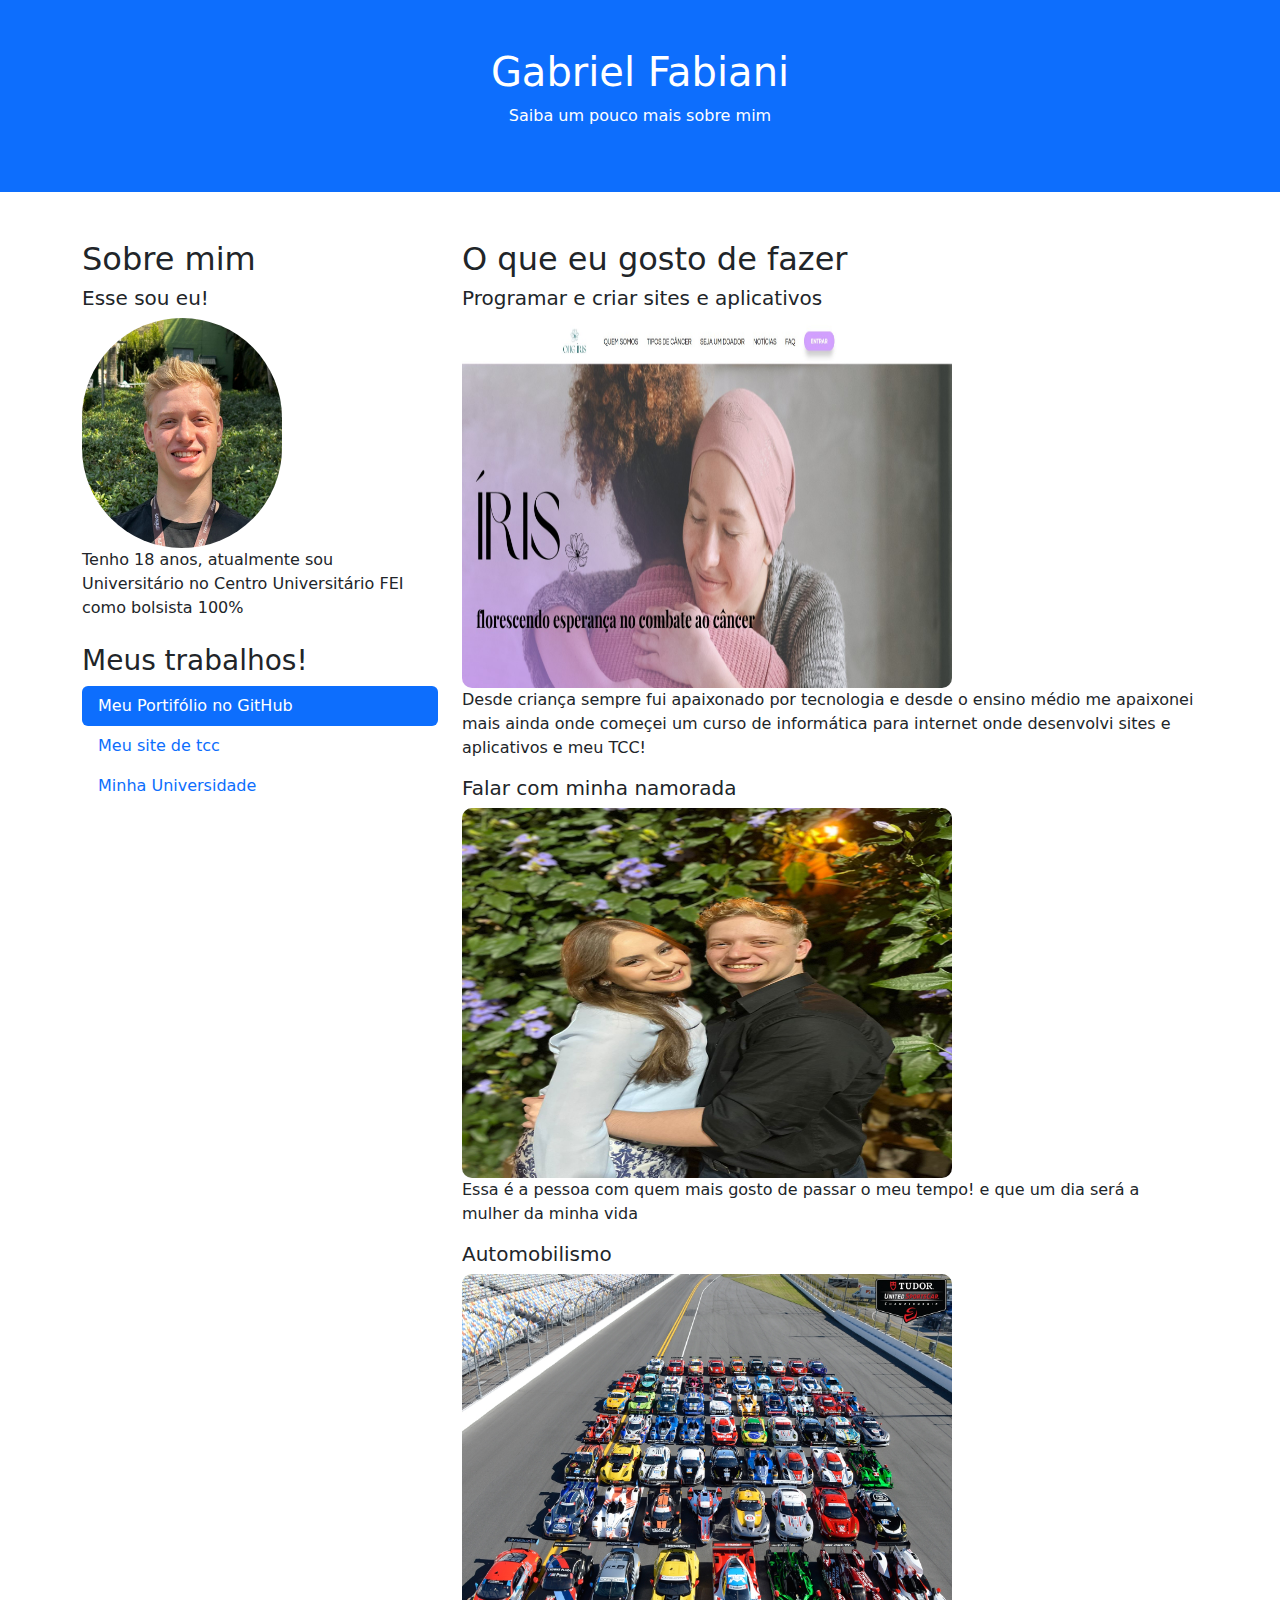
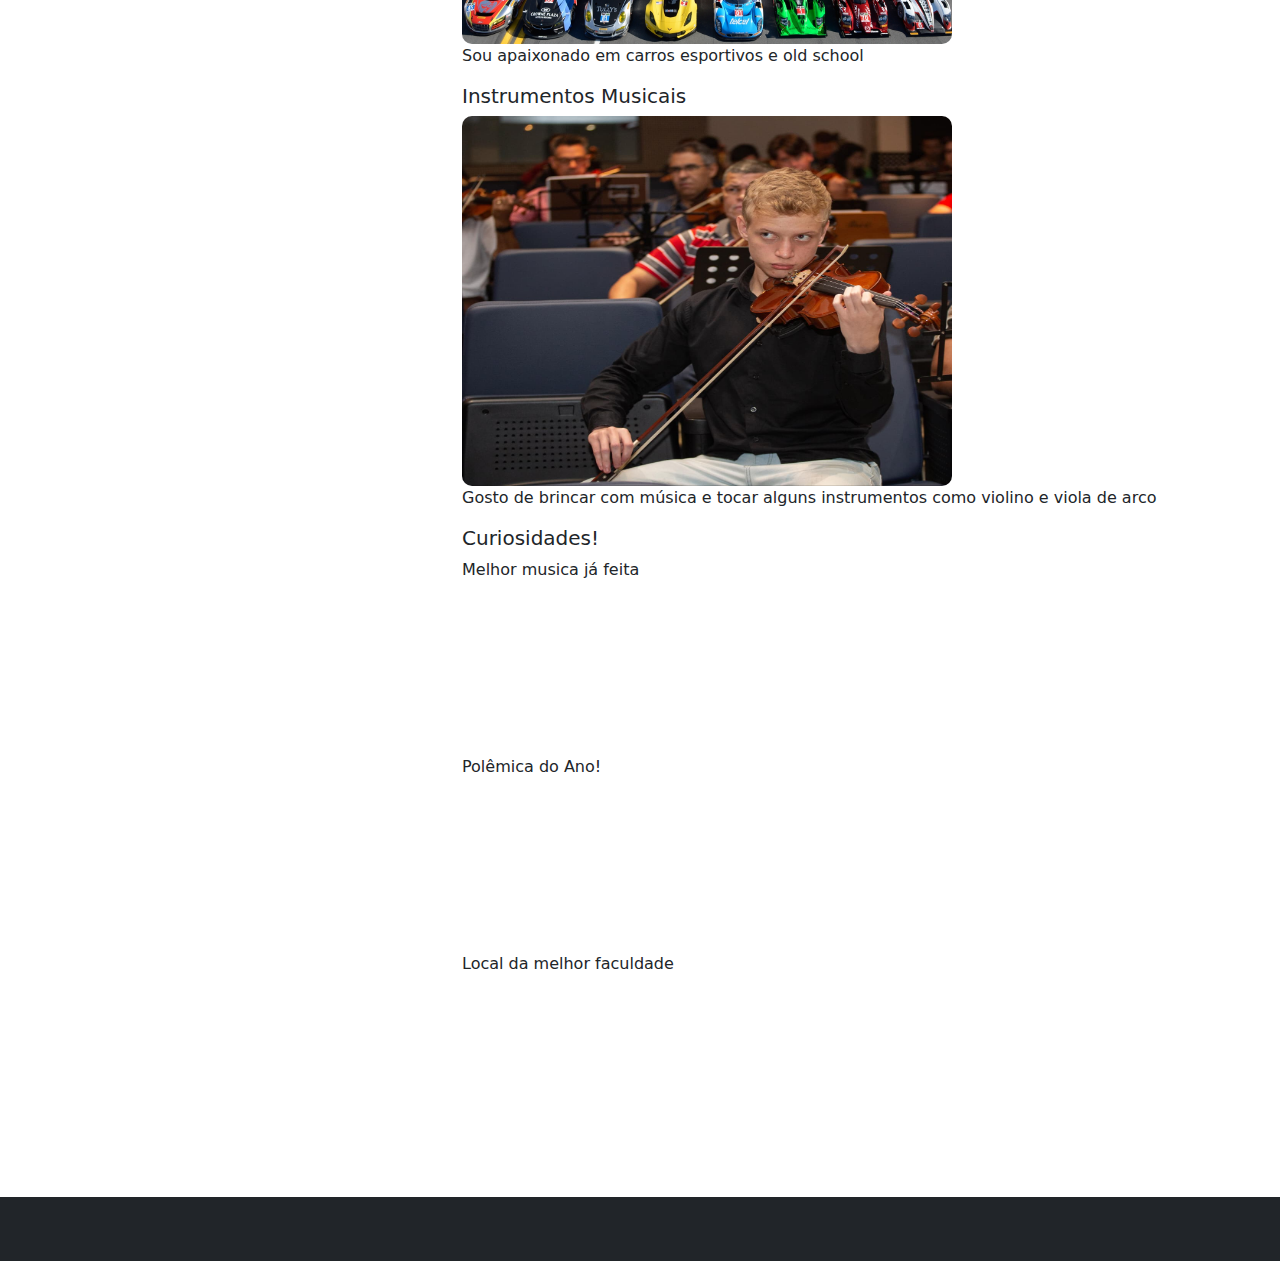
<file: Aula01/index.html>
<!DOCTYPE html>
<html lang="en">
<head>
  <title>Gabriel Fabiani</title>
  <meta charset="utf-8">
  <meta name="viewport" content="width=device-width, initial-scale=1">
  <link href="https://cdn.jsdelivr.net/npm/bootstrap@5.3.3/dist/css/bootstrap.min.css" rel="stylesheet">
  <script src="https://cdn.jsdelivr.net/npm/bootstrap@5.3.3/dist/js/bootstrap.bundle.min.js"></script>
  <link rel="stylesheet" href="../CSS/aula01.css">

</head>
<body>

<div class="p-5 bg-primary text-white text-center">
  <h1>Gabriel Fabiani</h1>
  <p>Saiba um pouco mais sobre mim</p> 
</div>



<div class="container mt-5">
  <div class="row">
    <div class="col-sm-4">
      <h2>Sobre mim</h2>
      <h5>Esse sou eu!</h5>
      <!-- Imagem 01 -->
      <div class="image"><img id="img01" src="../img/gabriel_foto.jpg"></div>
      <p>Tenho 18 anos, atualmente sou Universitário no Centro Universitário FEI como bolsista 100%</p>
      <h3 class="mt-4">Meus trabalhos!</h3>
      <ul class="nav nav-pills flex-column">
        <li class="nav-item">
            <!-- Link 01 -->
          <a class="nav-link active" href="https://github.com/GabrielFabiani">Meu Portifólio no GitHub</a>
        </li>
        <li class="nav-item">
            <!-- Link 02 -->
          <a class="nav-link" href="https://iristcc.serv00.net/Site/Html/siteofc.html">Meu site de tcc</a>
        </li>
        <li class="nav-item">
            <!-- Link 03 -->
          <a class="nav-link" href="https://portal.fei.edu.br/">Minha Universidade</a>
        </li>
        
      </ul>
      <hr class="d-sm-none">
    </div>

    <div class="col-sm-8">
      <h2>O que eu gosto de fazer</h2>
      <h5>Programar e criar sites e aplicativos</h5>
      <!-- Imagem 02 -->
      <div class="image"><img id="img04" src="../img/tcc.jpg"></div>
      <p>Desde criança sempre fui apaixonado por tecnologia e desde o ensino médio me apaixonei mais ainda onde começei um curso de informática para internet onde desenvolvi sites e aplicativos e meu TCC!</p>

      
      <h5>Falar com minha namorada</h5>
      <!-- Imagem 03 -->
      <div class="image"><img id="img03" src="../img/namorada.jpg"></div>
      <p>Essa é a pessoa com quem mais gosto de passar o meu tempo! e que um dia será a mulher da minha vida</p>

       <h5>Automobilismo</h5>
      <!-- Imagem 04 -->
      <div class="image"><img id="img04" src="../img/automobilismo.jpg"></div>
      <p>Sou apaixonado em carros esportivos e old school</p>

       <h5>Instrumentos Musicais</h5>
      <!-- Imagem 05 -->
      <div class="image"><img id="img05" src="../img/violino.jpg"></div>
      <p>Gosto de brincar com música e tocar alguns instrumentos como violino e viola de arco</p>

      <!-- Iframes -->
       <h5>Curiosidades!</h5>
      <div class="iframe01"><p>Melhor musica já feita</p><iframe src="https://www.youtube.com/embed/VDYRbLOdTAI?si=zWnPDyXYp3n05WJs" title="YouTube video player" frameborder="0" allow="accelerometer; autoplay; clipboard-write; encrypted-media; gyroscope; picture-in-picture; web-share" referrerpolicy="strict-origin-when-cross-origin" allowfullscreen></iframe></div>
      <div class="iframe02"><p>Polêmica do Ano!</p><iframe src="https://www.youtube.com/embed/FpsCzFGL1LE?si=K0gmyxcgRqthTzpA" title="YouTube video player" frameborder="0" allow="accelerometer; autoplay; clipboard-write; encrypted-media; gyroscope; picture-in-picture; web-share" referrerpolicy="strict-origin-when-cross-origin" allowfullscreen></iframe></div>
      <div class="iframe03"><p>Local da melhor faculdade</p><iframe src="https://www.google.com/maps/embed?pb=!1m18!1m12!1m3!1d3652.6486945443503!2d-46.58197282378367!3d-23.72423626759788!2m3!1f0!2f0!3f0!3m2!1i1024!2i768!4f13.1!3m3!1m2!1s0x94ce4158ef9c7c05%3A0x776b798985695f52!2sFEI%20-%20Campus%20S%C3%A3o%20Bernardo%20do%20Campo!5e0!3m2!1spt-BR!2sbr!4v1755558636816!5m2!1spt-BR!2sbr"  allowfullscreen="" loading="lazy" referrerpolicy="no-referrer-when-downgrade"></iframe></div>

     

    </div>
  </div>
</div>

<div class="mt-5 p-4 bg-dark text-white text-center">
  <p></p>
</div>

</body>
</html>
</file>
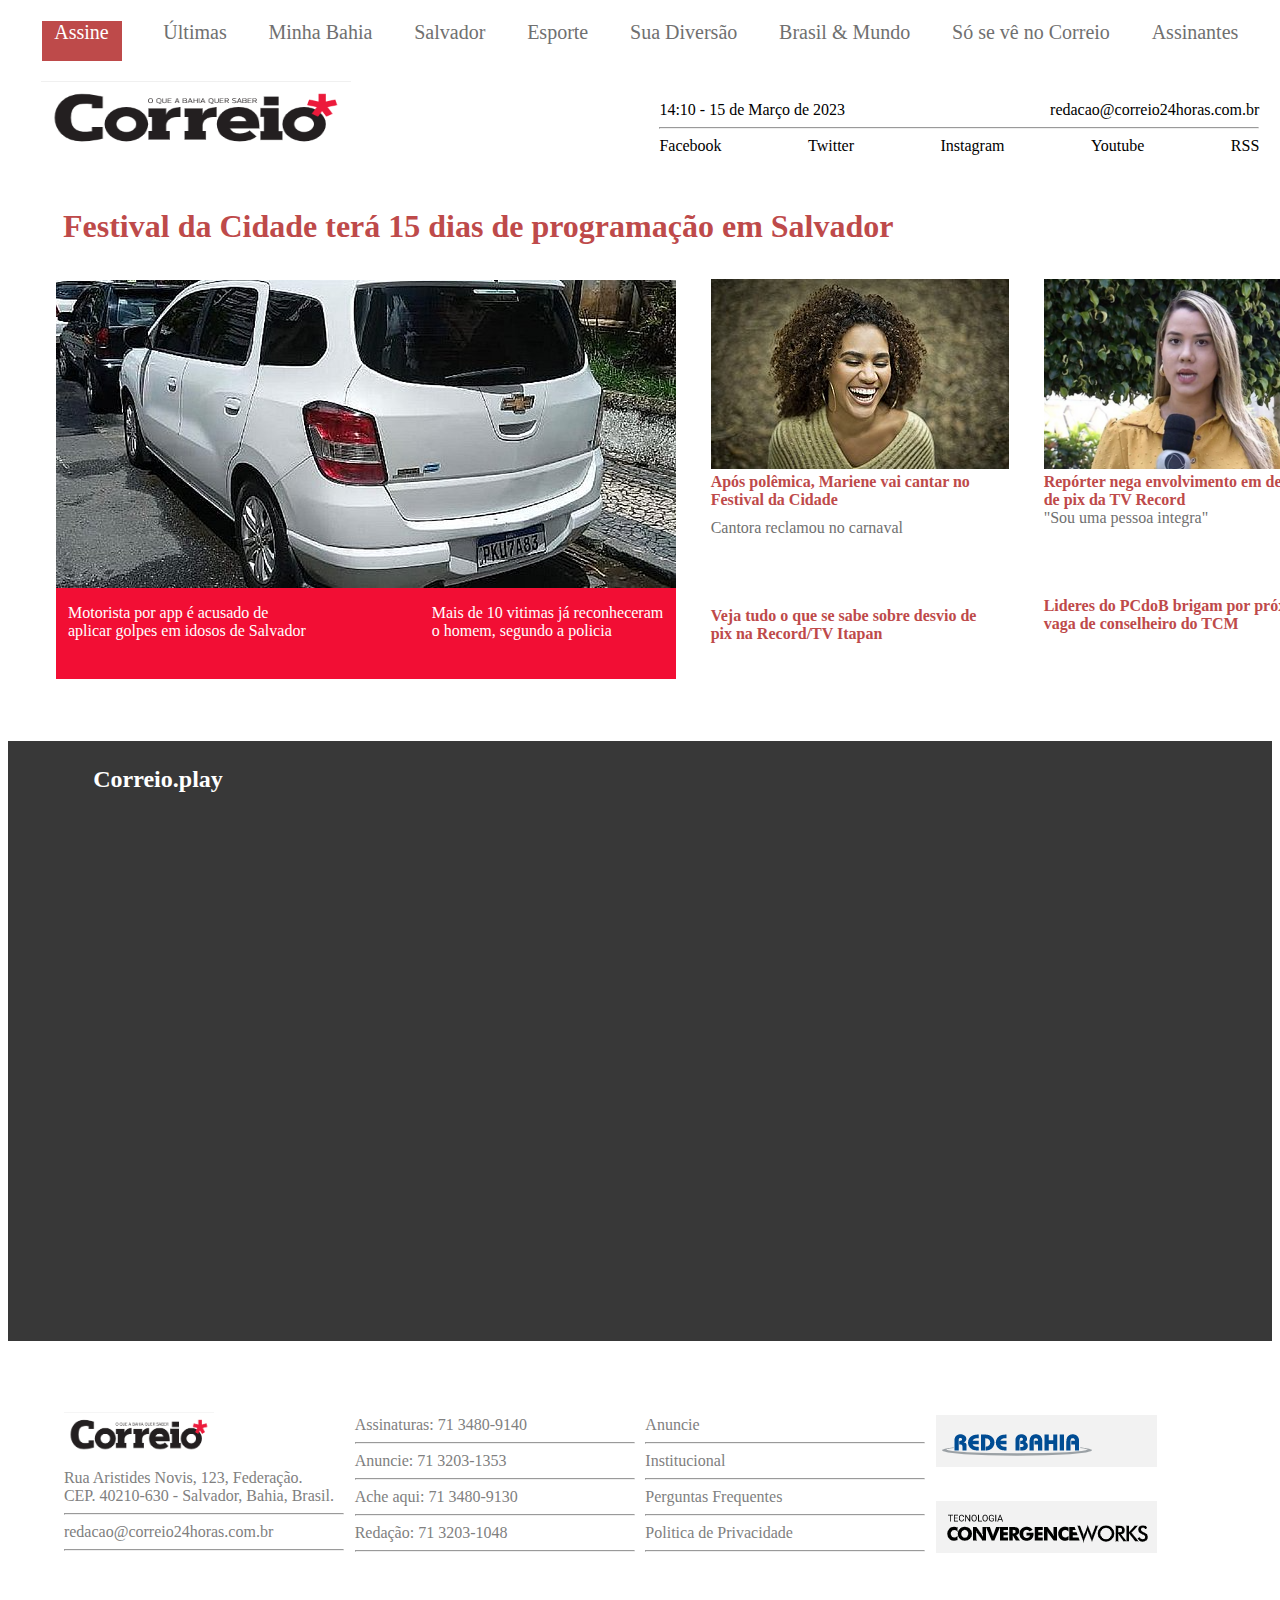
<file: Aula 03/copy.html>
<!DOCTYPE html>
<html lang="en">
<head>
    <meta charset="UTF-8">
    <meta name="viewport" content="width=device-width, initial-scale=1.0">
    <link rel="stylesheet" href="../CSS/aula03.css">
    <title>Simulado</title>
</head>
<body>
    <!-- NavBar -->
     <div class="NavBar">
        <span style="background-color: rgb(190, 74, 74); height: 40px; width: 80px; text-align: center; color: white;">Assine</span>
        <span>Últimas</span>
        <span>Minha Bahia</span>
        <span>Salvador</span>
        <span>Esporte</span>
        <span>Sua Diversão</span>
        <span>Brasil & Mundo</span>
        <span>Só se vê no Correio</span>
        <span>Assinantes</span>
     </div>

     <!-- Inicio -->
    <div class="Inicio"> 

             <div class="img01">
                <img src="../img/1.png" alt="correio">
             </div>

                <div class="info">
                  <div class="data">  <div>14:10 - 15 de Março de 2023</div>
                     <div>redacao@correio24horas.com.br</div>
                  </div>


                <hr class="hrdp"> 

                       <div class="redessociais">
                            <div class="pt">Facebook</div>
                            <div class="pt">Twitter</div>
                            <div class="pt">Instagram</div>
                            <div class="pt">Youtube</div>
                            <div class="pt">RSS</div>
                        </div>

                </div>

           
    </div>

    <!-- Posts -->
     <h1>Festival da Cidade terá 15 dias de programação em Salvador</h1>

     <div class="noticias">

        <div class="ncarro">
            <img src="../img/2.png">

            <div class="txtimg02">
              <div class="tt1">Motorista por app é acusado de<br>aplicar golpes em idosos de Salvador</div>
              <div class="subt1">Mais de 10 vitimas já reconheceram<br>o homem, segundo a policia      </div>
            </div>
        </div>

        <div class="npolemica">
            <img src="../img/3.png">

            <div class="txtimg03">
              <div class="tt2">Após polêmica, Mariene vai cantar no <br> Festival da Cidade</div>
              <div class="subt2">Cantora reclamou no carnaval</div>

              <div class="subt2_2">Veja tudo o que se sabe sobre desvio de <br>pix na Record/TV Itapan</div>
            </div>

        </div>
        <div class="njornal">
            <img src="../img/4.png">

            
              <div class="tt3">Repórter nega envolvimento em desvios <br> de pix da TV Record</div>
              <div class="subt3">"Sou uma pessoa integra"</div>

              <div class="subt3_3">Lideres do PCdoB brigam por próxima vaga de conselheiro do TCM</div>
           
        </div>

     </div>
        

     <!-- Iframe -->
     <div class="iframe">
        <div class="tt4"><h2>Correio.play</h2></div>
        <div class="maps"><iframe src="https://www.google.com/maps/embed?pb=!1m16!1m12!1m3!1d233726.62682655433!2d-46.6803992596531!3d-23.74814451676888!2m3!1f0!2f0!3f0!3m2!1i1024!2i768!4f13.1!2m1!1sfei!5e0!3m2!1spt-BR!2sbr!4v1757793802601!5m2!1spt-BR!2sbr" width="600" height="450" style="border:0;" allowfullscreen="" loading="lazy" referrerpolicy="no-referrer-when-downgrade"></iframe></div>
     </div>

     <!-- Rodapé -->
      <div class="rodape">

         <div class="rodape1">
                <img src="../img/1.png">
                <div class="txtrp1">Rua Aristides Novis, 123, Federação.<br>
                CEP. 40210-630 - Salvador, Bahia, Brasil.</div>
                <hr class="hr3">
                <div class="txtrp1">redacao@correio24horas.com.br</div>
                <hr class="hr4">
            </div>
            <div class="rodape2">
                <div class="txtrp">Assinaturas: 71 3480-9140</div>
                <hr class="hr5">
                <div class="txtrp">Anuncie: 71 3203-1353</div>
                <hr class="hr6">
                <div class="txtrp">Ache aqui: 71 3480-9130</div>
                <hr class="hr7">
                <div class="txtrp">Redação: 71 3203-1048</div>
                <hr class="hr8">
            </div>

            <div class="rodape3">
               <div class="txtrp">Anuncie</div>
                <hr class="hr9">
                <div class="txtrp">Institucional</div>
                <hr class="hr10">
                <div class="txtrp">Perguntas Frequentes</div>
                <hr class="hr11">
                <div class="txtrp">Politica de Privacidade</div>
                <hr class="hr12">
            </div>

            <div class="rodape4">
               <div> <img class="imgrp1" src="../img/5.png" ></div>
               <div><img class="imgrp2" src="../img/6.png">
            </div>
            </div>

      </div>
      
</body>
</html>
</file>
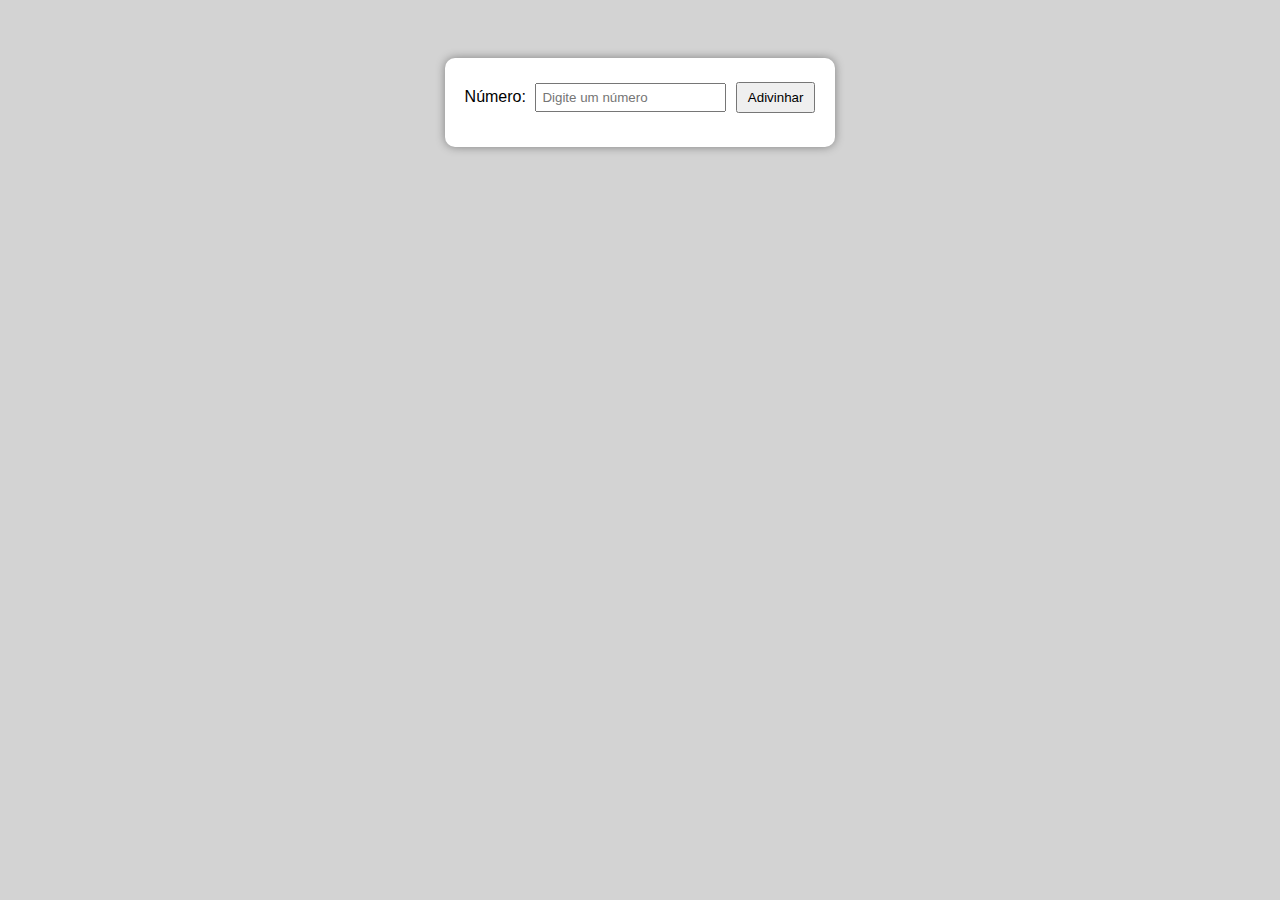
<file: Aula 04/guess.html>
<!DOCTYPE html>
<html lang="pt-BR">
<head>
    <meta charset="UTF-8">
    <meta name="viewport" content="width=device-width, initial-scale=1.0">
    <link rel="stylesheet" href="../CSS/aula04.css">
    <title>Adivinhação</title>
</head>
<body>
    <div class="digite">
        <div class="Num">
            <label for="input" class="text">Número:</label>
            <input type="text" id="input" placeholder="Digite um número" class="input">
            <button onclick="verificar()">Adivinhar</button>
        </div>
        <div id="resultado"></div>
    </div>

    <script>
        const numeroAleatorio = Math.floor(Math.random() * 10);
        console.log("Número sorteado:", numeroAleatorio); // apenas para teste no console

        function verificar() {
            const valor = document.getElementById("input").value;
            const resultado = document.getElementById("resultado");

            if (valor === "") {
                alert("Digite um número!");
                return;
            }

            const numeroUsuario = parseInt(valor);
            let mensagem = "";
            let icone = "";

            if (numeroUsuario === numeroAleatorio) {
                mensagem = "Parabéns! Você acertou!";
                icone = "<span id='icone' style='color: green;'>✔️</span>";
            } else if (numeroUsuario > numeroAleatorio) {
                mensagem = "Tente um número menor!";
                icone = "<span id='icone' style='color: red;'>❌</span>";
            } else {
                mensagem = "Tente um número maior!";
                icone = "<span id='icone' style='color: red;'>❌</span>";
            }

            resultado.innerHTML = mensagem + icone;
        }
    </script>
</body>
</html>
</file>
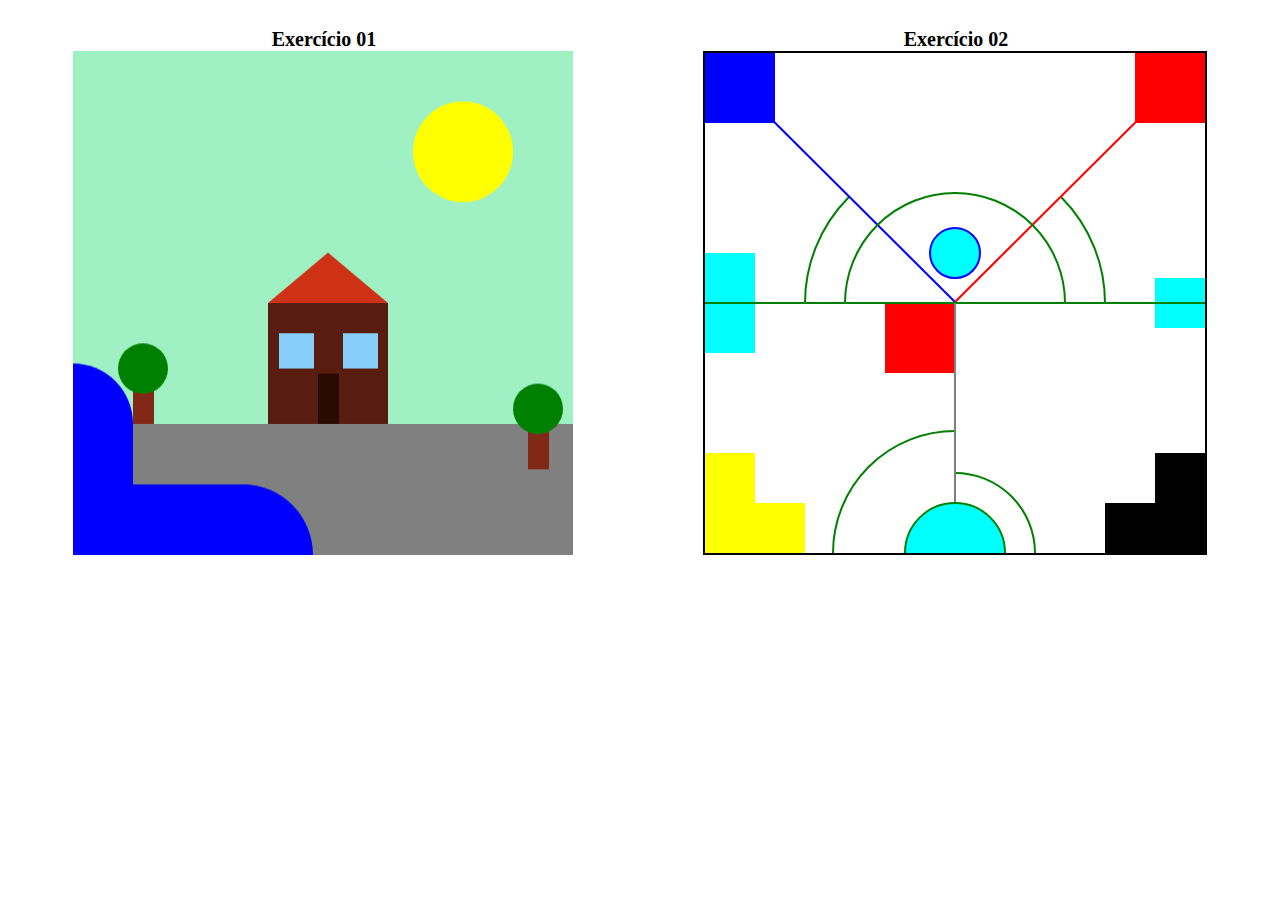
<file: Aula05/canvas.html>
<!DOCTYPE html>
<html lang="en">
<head>
    <meta charset="UTF-8">
    <meta name="viewport" content="width=device-width, initial-scale=1.0">
    <link rel="stylesheet" href="../CSS/aula05.css">
    <title>Canvas</title>
</head>
<body>
    <div class="textos">
    <div class="txt01">Exercício 01</div>
    <div class="txt02">Exercício 02</div>
    </div>
    <div class="exercicios">
    
    <canvas id="exercicio01" width="500" height="500"></canvas>
    
    
    <canvas id="exercicio02" width="500" height="500"></canvas>
    
    </div>

    <script>
        let canvas1 = document.getElementById('exercicio01');
        let ctx = canvas1.getContext('2d');
                // retângulos
                // ctx.beginPath();
                // ctx.lineWidth = 2;
                // ctx.fillStyle = 'blue';
                // ctx.strokeStyle = 'red';
                // ctx.fillRect(10,10,50,50);
                // ctx.strokeRect(10,10,50,50);
                // ctx.closePath();

                // linhas
                // ctx.beginPath();
                // ctx.lineWidth = 2;
                // ctx.fillStyle = 'blue';
                // ctx.strokeStyle = 'red';
                // ctx.moveTo(200,150);
                // ctx.lineTo(60,10);
                // ctx.lineTo(60,250);
                // ctx.lineTo(200,250);
                // ctx.lineTo(200,150);
                // ctx.fill();
                // ctx.stroke();
                // ctx.closePath();

                // arcos
                // ctx.beginPath();
                // ctx.lineWidth = 2;
                // ctx.fillStyle = 'blue';
                // ctx.strokeStyle = 'red';
                // ctx.arc(200,200,50,1.5*Math.PI,2.5*Math.PI);
                // ctx.fill();
                // ctx.stroke();
                // ctx.closePath();

                // texto
                // ctx.beginPath();
                // ctx.lineWidth = 2;
                // ctx.fillStyle = 'blue';
                // ctx.strokeStyle = 'red';
                // ctx.font = "90px Arial"
                // ctx.textAlign = "center";
                // ctx.fillText("Olá",200,350);
                // ctx.strokeText("Olá",200,350)
                // ctx.closePath();


                // Exercício 02
                // Chão
                ctx.beginPath();
                ctx.lineWidth = 2;
                ctx.fillStyle = 'gray';
                ctx.fillRect(0,370,500,150);
                ctx.closePath();

                // Casa
                ctx.beginPath();
                ctx.lineWidth = 2;
                ctx.fillStyle = '#591D10';
                ctx.strokeStyle = '#591D10';
                ctx.fillRect(195,250,120,120);
                ctx.closePath();
                // janela 01
                ctx.beginPath();
                ctx.lineWidth = 2;
                ctx.fillStyle = 'lightskyblue';
                ctx.strokeStyle = 'lightskyblue';
                ctx.fillRect(206,280,35,35);
                ctx.closePath();
                //Janela 02
                ctx.beginPath();
                ctx.lineWidth = 2;
                ctx.fillStyle = 'lightskyblue';
                ctx.strokeStyle = 'lightskyblue';
                ctx.fillRect(270,280,35,35);
                ctx.closePath();
                // porta
                ctx.beginPath();
                ctx.lineWidth = 2;
                ctx.fillStyle = '#2B0A01';
                ctx.fillRect(245,320,21,50);
                ctx.closePath();

                // Sol
                ctx.beginPath();
                ctx.lineWidth = 2;
                ctx.fillStyle = 'Yellow';
                ctx.arc(390,100,50,1.5*Math.PI,3.5*Math.PI);
                ctx.fill();
                ctx.closePath();

                // Árvore 01
                 ctx.beginPath();
                ctx.lineWidth = 2;
                ctx.fillStyle = '#822817';
                ctx.fillRect(455,365,21,50);
                ctx.closePath();

                ctx.beginPath();
                ctx.lineWidth = 2;
                ctx.fillStyle = 'Green';
                ctx.arc(465,355,25,1.5*Math.PI,3.5*Math.PI);
                ctx.fill();
                ctx.closePath();

                // Árvore 02
                 ctx.beginPath();
                ctx.lineWidth = 2;
                ctx.fillStyle = '#822817';
                ctx.fillRect(60,320,21,50);
                ctx.closePath();

                ctx.beginPath();
                ctx.lineWidth = 2;
                ctx.fillStyle = 'Green';
                ctx.arc(70,315,25,1.5*Math.PI,3.5*Math.PI);
                ctx.fill();
                ctx.closePath();

                // Telhado
                ctx.beginPath();
                ctx.moveTo(195,250);
                ctx.lineTo(255,200);
                ctx.lineTo(315,250);
                ctx.fillStyle = '#CF3117'
                ctx.fill();
                ctx.closePath();


                // Cachoeira

                 ctx.beginPath();
                ctx.lineWidth = 2;
                ctx.fillStyle = 'blue';
                ctx.fillRect(0,370,60,130);
                ctx.closePath();

                ctx.beginPath();
                ctx.lineWidth = 2;
                ctx.fillStyle = 'blue';
                ctx.arc(0,370,60,1.0*Math.PI,2.0*Math.PI);
                ctx.fill();
                ctx.closePath();

                ctx.beginPath();
                ctx.lineWidth = 2;
                ctx.fillStyle = 'blue';
                ctx.fillRect(50,430,120,70);
                ctx.closePath();
                  ctx.beginPath();
                ctx.lineWidth = 2;
                ctx.fillStyle = 'blue';
                ctx.arc(170,500,70,1.0*Math.PI,2.0*Math.PI);
                ctx.fill();
                ctx.closePath();

                let canvas2 = document.getElementById('exercicio02');
                let ctx2 = canvas2.getContext('2d');


                
                // arco 01
                ctx2.beginPath();
                ctx2.lineWidth = 2;
                ctx2.strokeStyle = 'green';
                ctx2.arc(250,250,150,1.0*Math.PI,2.0*Math.PI);
                ctx2.stroke();
                ctx2.closePath();
                // Meio branco
                 // linhas
                ctx2.beginPath();
                ctx2.lineWidth = 2;
                ctx2.fillStyle = 'white';
                ctx2.moveTo(250,250);
                ctx2.lineTo(10,10);
                ctx2.lineTo(550,10)
                ctx2.lineTo(400,100)
                ctx2.fill();
                ctx2.closePath();

                // retângulos
                // retângulo 01
                ctx2.beginPath();
                ctx2.lineWidth = 2;
                ctx2.fillStyle = 'blue';
                ctx2.fillRect(0,0,70,70);
                ctx2.closePath();
                // retângulo 02
                ctx2.beginPath();
                ctx2.lineWidth = 2;
                ctx2.fillStyle = 'red';
                ctx2.fillRect(430,0,70,70);
                ctx2.closePath();
               
                
                
                
                

                
                
                

                // retângulo meio meio
                ctx2.beginPath();
                ctx2.lineWidth = 2;
                ctx2.fillStyle = 'red';
                ctx2.fillRect(180,250,70,70);
                ctx2.closePath();

                


                

               
                
               
                
                

                // Arco parte de baixo esquerda
                ctx2.beginPath();
                ctx2.lineWidth = 2;
                ctx2.strokeStyle = 'green';
                ctx2.arc(250,500,122,1.0*Math.PI,2.0*Math.PI);
                ctx2.stroke();
                ctx2.closePath();
                
                 
               
                
               
                 // Quadrado branco - inferior direito
                ctx2.beginPath();
                ctx2.lineWidth = 2;
                ctx2.fillStyle = 'white';
                ctx2.fillRect(250,250,250,250);
                 ctx2.beginPath();
                 // Arco parte de baixo direita
                ctx2.lineWidth = 2;
                ctx2.strokeStyle = 'green';
                ctx2.arc(250,500,80,1.0*Math.PI,2.0*Math.PI);
                ctx2.stroke();
                ctx2.closePath();

                // Quadrado branco - inferior esquerdo
                ctx2.beginPath();
                ctx2.lineWidth = 2;
                ctx2.fillStyle = 'white';
                ctx2.fillRect(169,410,80,90);
                ctx2.closePath();


                
                
                 
                // retângulo meio esquerdo
                ctx2.beginPath();
                ctx2.lineWidth = 2;
                ctx2.fillStyle = 'cyan';
                ctx2.fillRect(0,200,50,100);
                ctx2.closePath();
                // retângulo meio direito
                ctx2.beginPath();
                ctx2.lineWidth = 2;
                ctx2.fillStyle = 'cyan';
                ctx2.fillRect(450,225,50,50);
                ctx2.closePath();

                


                // Linhas
                // Linha do azul
                ctx2.beginPath();
                ctx2.moveTo(0, 0);
                ctx2.strokeStyle = 'blue';
                ctx2.lineTo(250, 249);
                ctx2.stroke();

                // Linha do vermelho
                ctx2.beginPath();
                ctx2.moveTo(500, 0);
                ctx2.strokeStyle = 'red';
                ctx2.lineTo(250, 249);
                ctx2.stroke();

                // Linha do meio
                ctx2.beginPath();
                ctx2.moveTo(0, 250);
                ctx2.strokeStyle = 'green';
                ctx2.lineTo(500, 250);
                ctx2.stroke();
                // Linha do meio para baixo
                ctx2.beginPath();
                ctx2.moveTo(250, 500);
                ctx2.strokeStyle = 'gray';
                ctx2.lineTo(250, 250);
                ctx2.stroke();
                

                // Arco 02
                ctx2.beginPath();
                ctx2.lineWidth = 2;
                ctx2.strokeStyle = 'green';
                ctx2.arc(250,250,110,1.0*Math.PI,2.0*Math.PI);
                ctx2.stroke();
                ctx2.closePath();
                

               

                // Bolinhas
                // Bolinha 01
                ctx2.beginPath();
                ctx2.lineWidth = 2;
                ctx2.fillStyle = 'cyan';
                ctx2.strokeStyle = 'blue'
                ctx2.arc(250,200,25,1.5*Math.PI,3.5*Math.PI);
                ctx2.fill();
                ctx2.stroke();
                ctx2.closePath();

                // Metade arco fim meio
                ctx2.beginPath();
                ctx2.lineWidth = 2;
                ctx2.fillStyle = 'cyan';
                ctx2.strokeStyle = 'green'
                ctx2.arc(250,500,50,1.0*Math.PI,2.0*Math.PI);
                ctx2.fill();
                ctx2.stroke();
                ctx2.closePath();
                
                // Quadrado fim esquerdo
                 ctx2.beginPath();
                ctx2.lineWidth = 2;
                ctx2.fillStyle = 'yellow';
                ctx2.fillRect(0,400,50,100);
                ctx2.closePath();
                
                 ctx2.beginPath();
                ctx2.lineWidth = 2;
                ctx2.fillStyle = 'yellow';
                ctx2.fillRect(50,450,50,50);
                ctx2.closePath();

                 // Quadrado fim direito
                 ctx2.beginPath();
                ctx2.lineWidth = 2;
                ctx2.fillStyle = 'black';
                ctx2.fillRect(450,400,50,100);
                ctx2.closePath();
                
                 ctx2.beginPath();
                ctx2.lineWidth = 2;
                ctx2.fillStyle = 'black';
                ctx2.fillRect(400,450,50,50);
                ctx2.closePath();

                 
                
                


    </script>
</body>
</html>
</file>
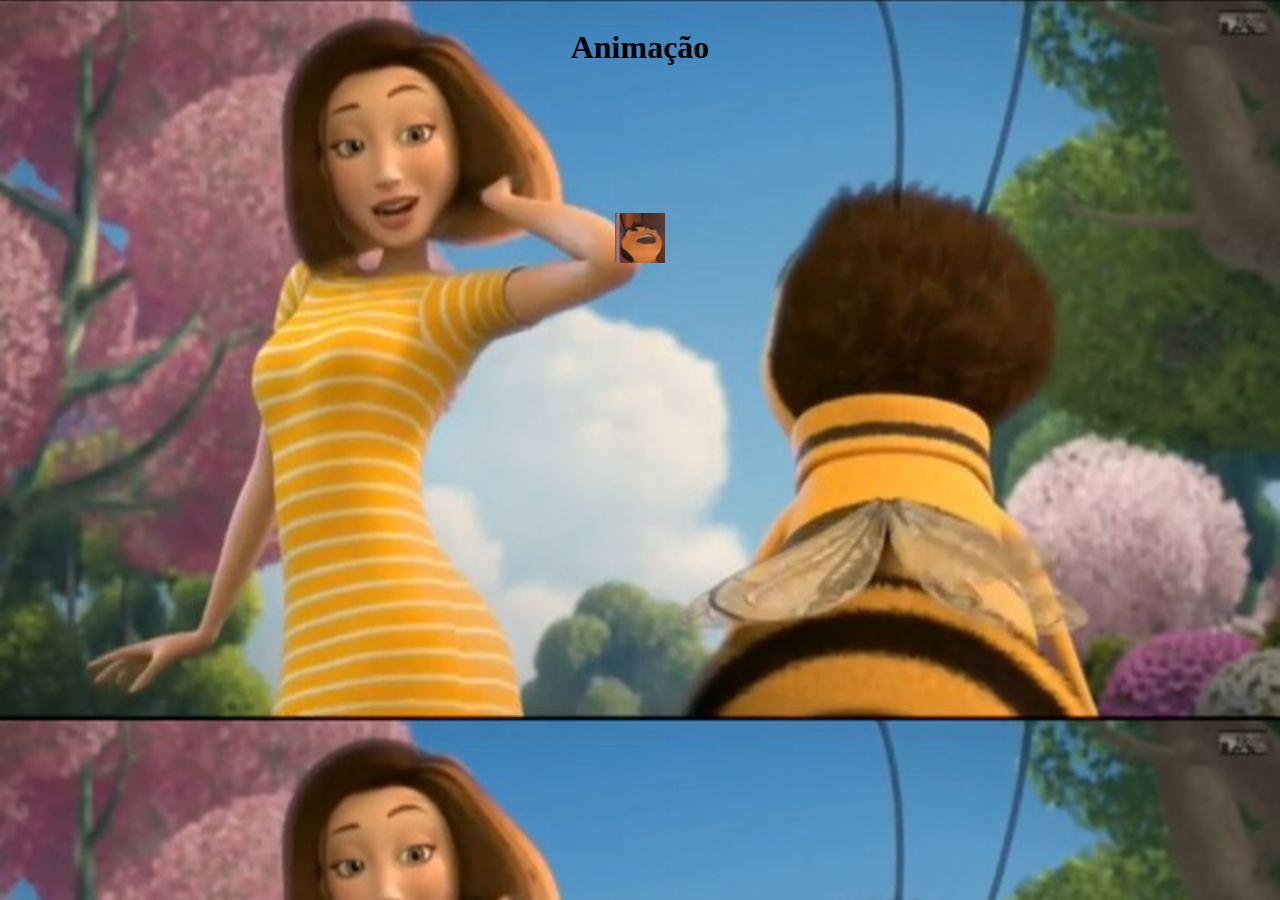
<file: Aula06/Animation.html>
<!DOCTYPE html>
<html>
    <head>
        <title>Aula 8</title>
        <meta charset="utf-8">
        <link rel="stylesheet" href="../CSS/Aula06.css">
    </head>
    <body>
        <div class="txt"><h1>Animação</h1></div>
        <div class="inicio">
        
        <canvas id="canvas1" width="300" height="300"></canvas>
        </div>

        <script src="../JS/Aula06.js" type="text/javascript" ></script>
    </body>

</html>
</file>
<file: CSS/aula01.css>
#iframe01,#iframe02{
  
width: 560px; 
height: 315px;
}
#iframe03{
  width: 800;
  height: 650;

}
/* Imagens */
#img01{
  width: 200px;
  height: 230px;
  border-radius: 100px;
}
#img02,#img03,#img04,#img05{
  width: 490px;
  height: 370px;
  border-radius: 10px;
}
</file>
<file: CSS/aula03.css>
/* NavBar */
.NavBar{
  display: flex;
  padding: 1%;
  flex-direction: row;
  justify-content: space-around;
  
}

.NavBar span{
  
  font-size: 20px;
  color: rgb(112, 112, 112);
  
}

/* Imagens */


.Inicio{
  display: flex;
  justify-content: space-between;
  padding: 1%;
}

.img01 img{
  height: 80%;
  width: 80%;
  margin-top: -5px;
  margin-left: 20px;
}

.info{
 justify-content: flex-end;
    width: 600px;
    margin-top: 15px;
}
.data{
 display: flex;
    justify-content: space-between;
}

.redessociais{
   display: flex;
    justify-content: space-between;
}

/* Títulos e Textos */
h1{
  margin-left: 55px;
  color: rgb(190, 74, 74);
}

.noticias{
  display: flex;
  padding: 1%;
}
.ncarro{
  margin-left: 35px;
  background-color: #f20e34;
    width: 620px;
    height: 400px;
}


.txtimg02{
  color: white;
  display: flex; 
  padding: 2%;
  justify-content: space-between;
}

.npolemica{
    margin-left: 35px;
}

.tt2{
  color: rgb(190, 74, 74);
  font-weight: bold;
}

.subt2{
  margin-top: 10px;
  color: rgb(112, 112, 112);
}

.subt2_2{
  
  color:  rgb(190, 74, 74);
  font-weight: bold;
  margin-top: 70px;
}

.txtimg04{
  color: white;
  display: flex;
  padding: 2%;
  justify-content: space-around;
  
  
}

.njornal{
     width: 350px;
    height: 400px;
    margin-left: 35px;
}

.tt3{
  color: rgb(190, 74, 74);
  font-weight: bold;
}

.subt3{
  color: rgb(112, 112, 112);
}

.subt3_3{
  color:  rgb(190, 74, 74);
  font-weight: bold;
  margin-top: 70px;}

/* Iframe */
.iframe{
  background-color: rgb(56, 56, 56);
  width: auto;
  height: 600px;
}

.maps{
  display: flex;
  justify-content: flex-end;
  
}

.tt4 h2{
  padding: 2%;
  color: white;
  margin-left: 60px;
  margin-top: 50px;
}

.maps iframe{
  margin-right: 300px;
}

.rodape{
    display: flex;
    padding: 4%;
    justify-content: space-around;
    color: gray;
}

.rodape1{
 margin-top: 20px;
    width: 280px;
}
.rodape1 img{
    width: 150px;
    margin-bottom: 10px;
}

.rodape1 img{
    width: 150px;
    margin-bottom: 10px;
}

.rodape2{
    margin-top: 24px;
     width: 280px;
}
.rodape3{
    margin-top: 24px;
     width: 280px;
}
.rodape4{
    margin-top: 23px;
     width: 280px;
}

.imgrp2{
  margin-top: 30px;
}
</file>
<file: CSS/aula04.css>
body {
            font-family: Arial, sans-serif;
            background-color: lightgray;
            text-align: center;
            padding-top: 50px;
            transition: background-color 0.5s;
        }

        .digite {
            background-color: white;
            display: inline-block;
            padding: 20px;
            border-radius: 10px;
            box-shadow: 0 0 10px gray;
        }

        .input {
            padding: 5px;
            margin: 5px;
        }

        button {
            padding: 6px 10px;
            cursor: pointer;
        }

        #resultado {
            margin-top: 10px;
            font-weight: bold;
        }

         #icone {
            font-size: 22px;
            margin-left: 8px;
            font-weight: bold;
        }
</file>
<file: CSS/aula05.css>
.exercicios{
    display: flex;
    justify-content: space-around;
}

#exercicio01{
    background-color: rgb(159, 240, 195);
  
}
#exercicio02{
    background-color: rgb(255, 255, 255);
    justify-content: center;
    border: solid 2px black;
}

.textos{
    display: flex;
    justify-content: space-around;
    font-family: Tahoma;
    font-size: 20px;
    font-weight: bold;
}

.txt01{
    margin-top: 20px;
}
.txt02{
    margin-top: 20px;
}
</file>
<file: CSS/Aula06.css>
body{
     background-image: url('../img/fundo.jpg');
     background-size:cover
}
.inicio{
    display: flex;
    justify-content: center;
}
.txt{
    display: flex;
    justify-content: center;
}

#canvas1{
    display: flex;
    justify-content: center;
    background-color: transparent;
}
</file>
